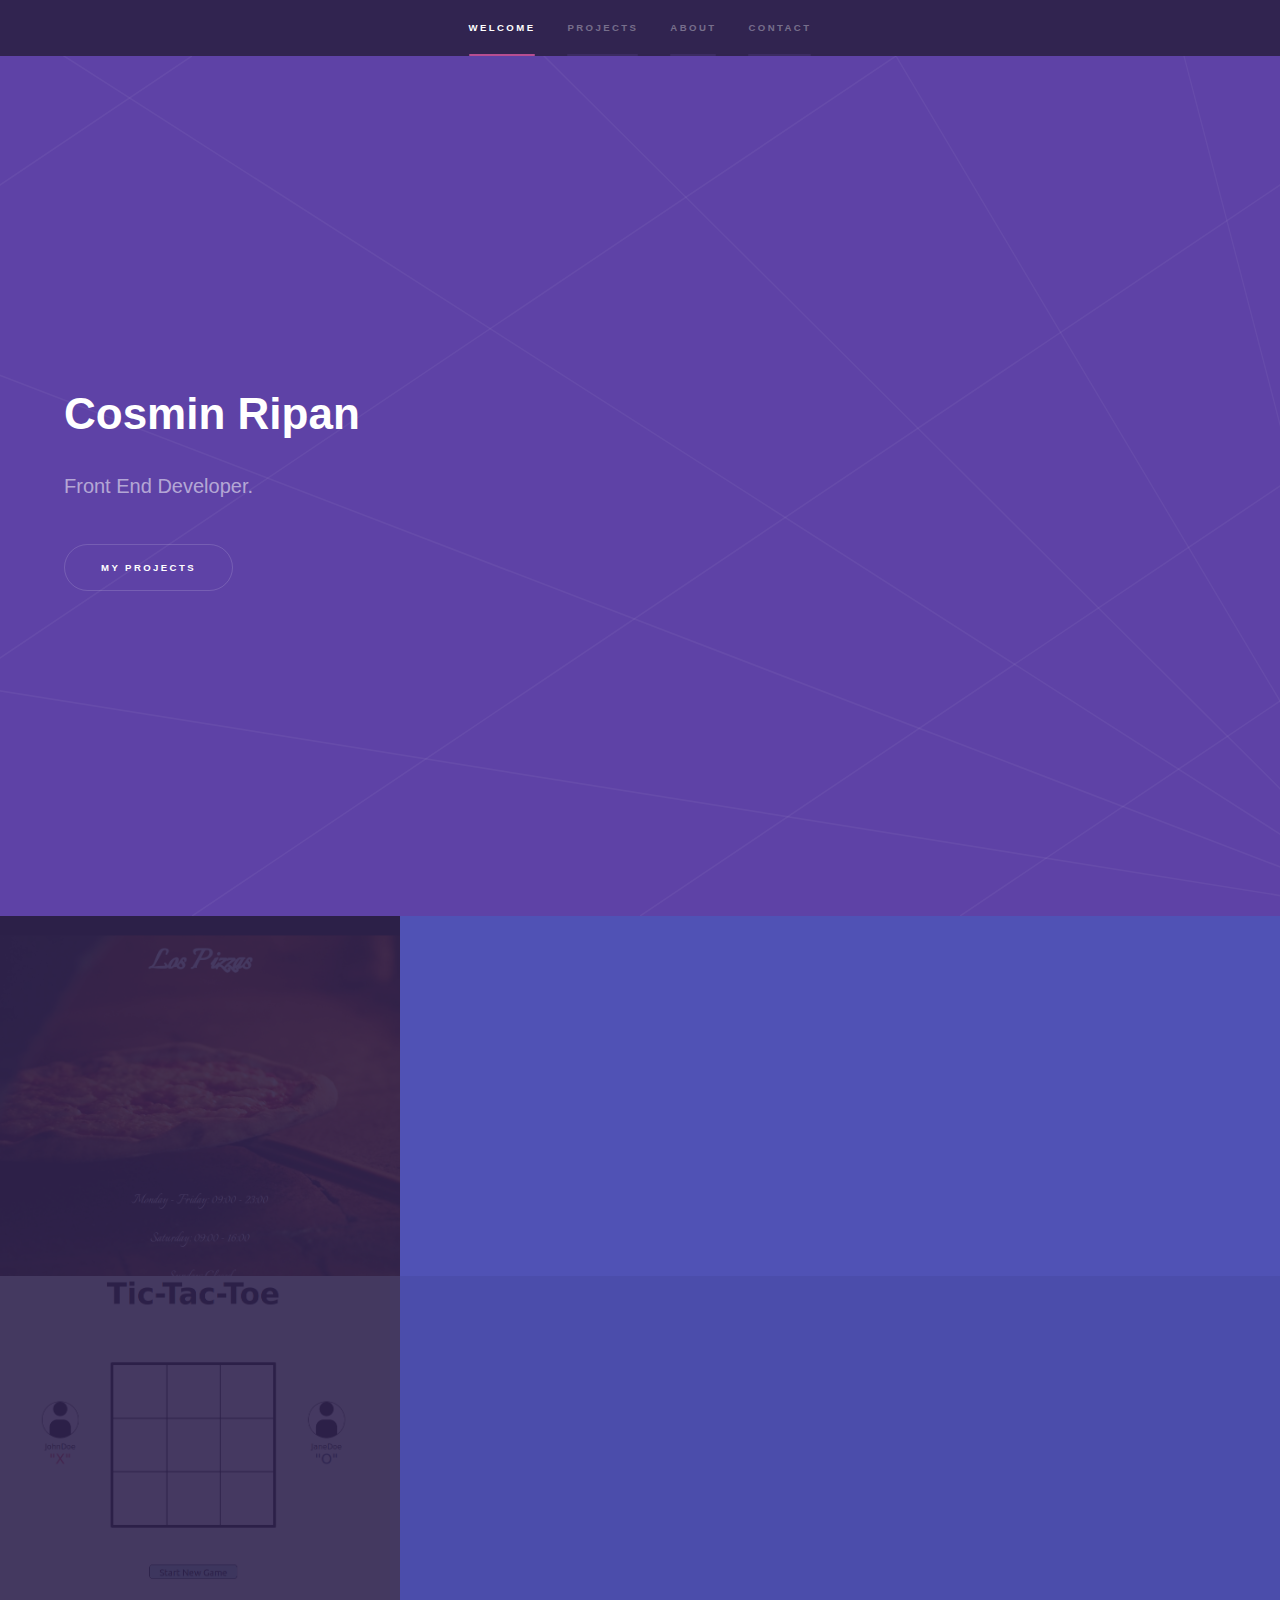
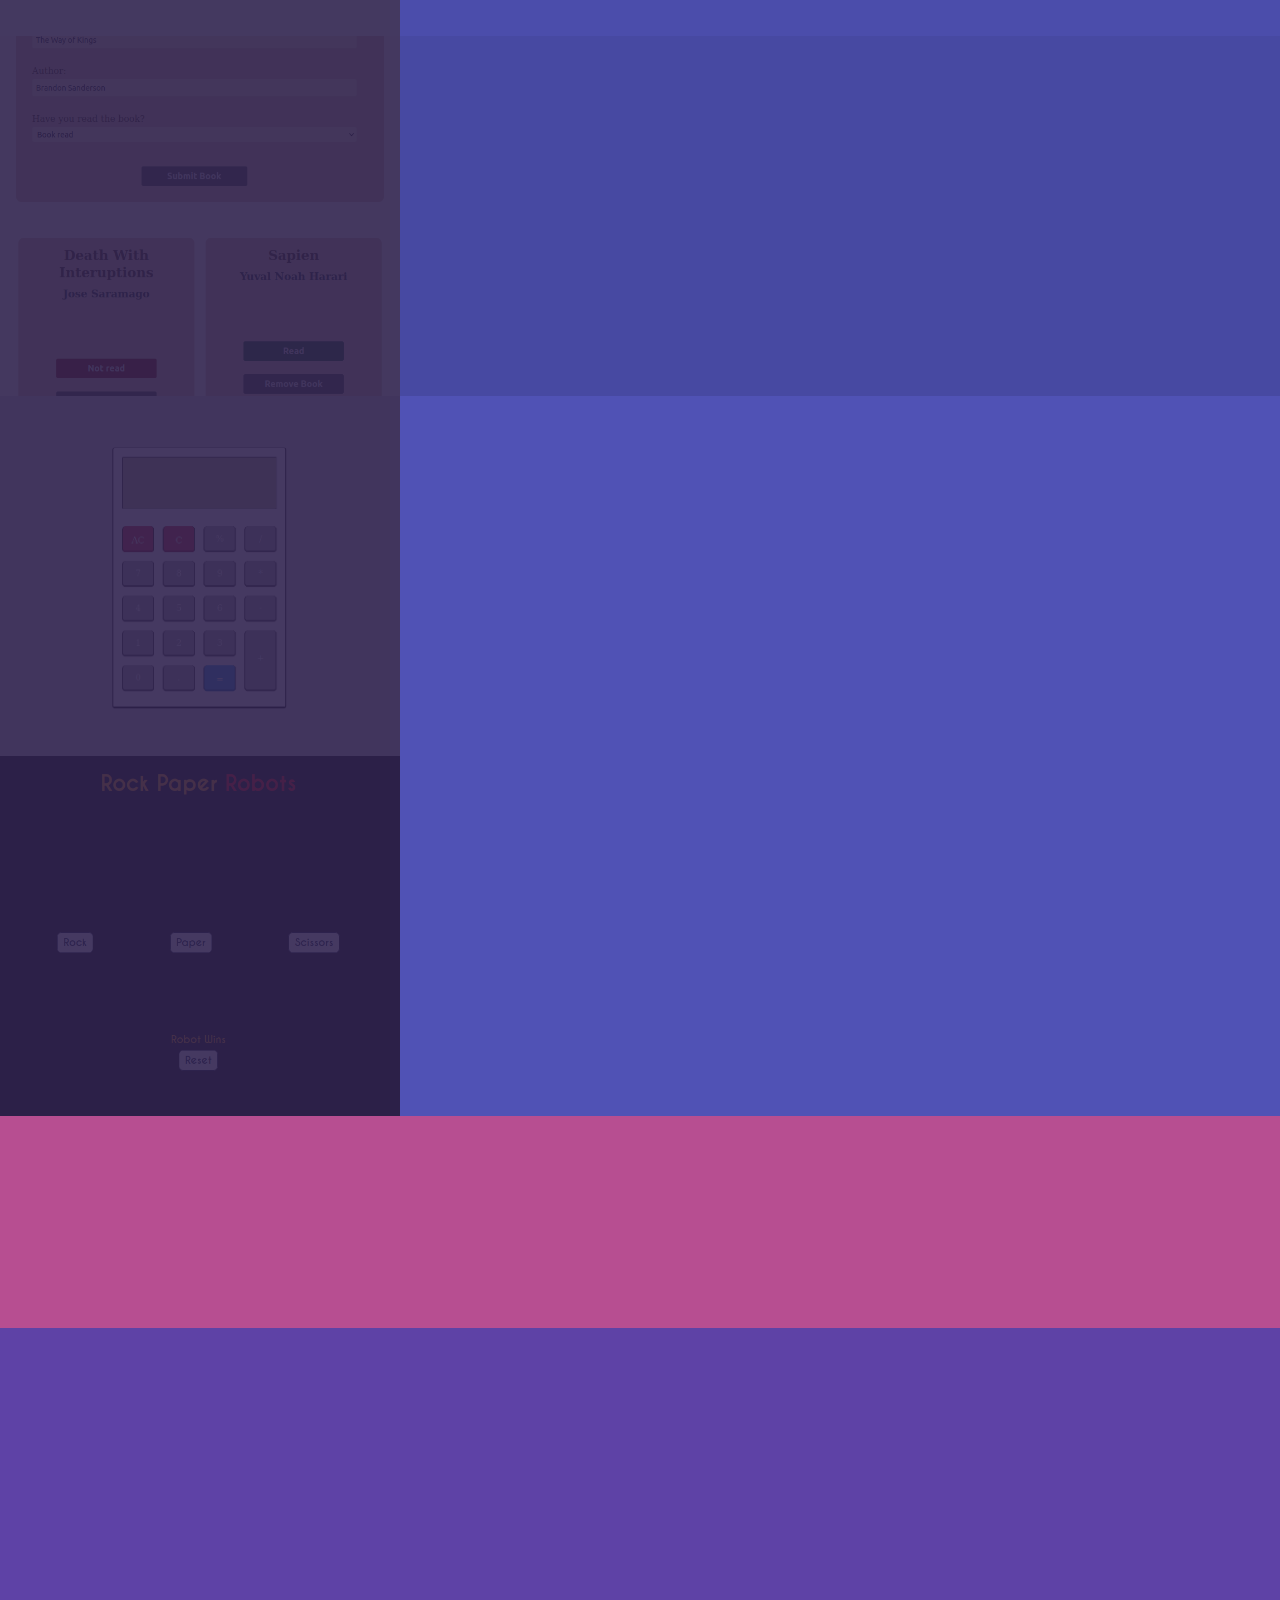
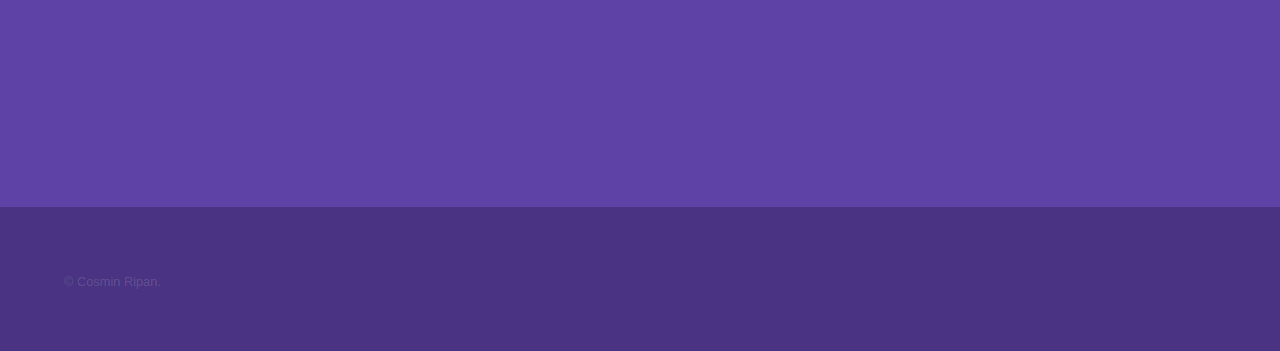
<file: index.html>
<!DOCTYPE HTML>
<!--
	Hyperspace by HTML5 UP
	html5up.net | @ajlkn
	Free for personal and commercial use under the CCA 3.0 license (html5up.net/license)
-->
<html>

<head>
	<title>CosminRipan</title>
	<meta charset="utf-8" />
	<meta name="viewport" content="width=device-width, initial-scale=1, user-scalable=no" />
	<link rel="stylesheet" href="assets/css/main.css" />
	<noscript>
		<link rel="stylesheet" href="assets/css/noscript.css" /></noscript>
</head>

<body class="is-preload">

	<!-- Sidebar -->
	<section id="sidebar">
		<div class="inner">
			<nav>
				<ul>
					<li><a href="#intro">Welcome</a></li>
					<li><a href="#one">Projects</a></li>
					<li><a href="#two">About</a></li>
					<li><a href="#three">Contact</a></li>
				</ul>
			</nav>
		</div>
	</section>

	<!-- Wrapper -->
	<div id="wrapper">

		<!-- Intro -->
		<section id="intro" class="wrapper style1 fullscreen fade-up">
			<div class="inner">
				<h1>Cosmin Ripan</h1>
				<p>Front End Developer.</p>
				<ul class="actions">
					<li><a href="#one" class="button scrolly">My Projects</a></li>
				</ul>
			</div>
		</section>

		<!-- One -->
		<section id="one" class="wrapper style2 spotlights">
			<section>
				<a href="https://csmnrpn.github.io/restaurant-page/" class="image"><img src="images/restaurant-page.png"
						alt="screenshot of restaurant-page project" data-position="center center" /></a>
				<div class="content">
					<div class="inner">
						<h2>Restaurant Menu</h2>
						<p>A single-page application. All assets managed with webpack.</p>
						<ul class="actions">
							<li><a href="https://github.com/Csmnrpn/restaurant-page" class="button"><i
										class="icon brands fa-github fa-2x"></i></a></li>
						</ul>
					</div>
				</div>
			</section>
			<section>
				<a href="https://csmnrpn.github.io/TicTacToe/" class="image"><img src="images/tictac.png"
						alt="screenshot of TicTacToe project" data-position="center center" /></a>
				<div class="content">
					<div class="inner">
						<h2>Tic-Tac-Toe</h2>
						<p>Just a normal Tic Tac Toe game</p>
						<ul class="actions">
							<li><a href="https://github.com/Csmnrpn/TicTacToe" class="button"><i
										class="icon brands fa-github fa-2x"></i></a></li>
						</ul>
					</div>
				</div>
			</section>
			<section>
				<a href="https://csmnrpn.github.io/library/" class="image"><img src="images/library.png"
						alt="screenshot of library project" data-position="center center" /></a>
				<div class="content">
					<div class="inner">
						<h2>Library</h2>
						<p>An online library that uses local storage for persistent data</p>
						<ul class="actions">
							<li><a href="https://github.com/Csmnrpn/library" class="button"><i
										class="icon brands fa-github fa-2x"></i></a></li>
						</ul>
					</div>
				</div>
			</section>
			<section>
				<a href="https://csmnrpn.github.io/Calculator/" class="image"><img src="images/calculator.png"
						alt="screenshot of calculator project" data-position="top center" /></a>
				<div class="content">
					<div class="inner">
						<h2>Calculator</h2>
						<p>A calculator with all the basic functions you would expect of one.</p>
						<ul class="actions">
							<li><a href="https://github.com/Csmnrpn/Calculator" class="button"><i
										class="icon brands fa-github fa-2x"></i></a></li>
						</ul>
					</div>
				</div>
			</section>
			<section>
				<a href="https://csmnrpn.github.io/rock-paper/" class="image"><img src="images/rock.png"
						alt="screenshot of rock paper project" data-position="center center" /></a>
				<div class="content">
					<div class="inner">
						<h2>Rock Paper Robots</h2>
						<p>A futuristic Rock Paper Scissors played againts an AI.</p>
						<ul class="actions">
							<li><a href="https://github.com/Csmnrpn/rock-paper" class="button"><i
										class="icon brands fa-github fa-2x"></i></a></li>
						</ul>
					</div>
				</div>
			</section>
		</section>

		<!-- Two -->
		<section id="two" class="wrapper style3 fade-up">
			<div class="inner">
				<h2>About Me</h2>
				<p>I am a front-end developer, currently employed full-time as an assistant manager, and a third year
					student at Babes-Bolyai University in Cluj-Napoca.</p>

			</div>
		</section>

		<!-- Three -->
		<section id="three" class="wrapper style1 fade-up">
			<div class="inner">
				<h2>Get in touch</h2>

				<div class="split style1">
					<section>
						<ul class="contact">
							<li>
								<h3>Address</h3>
								<span>Constantin Brancoveanu, 50<br />
									Cluj-Napoca, Cluj<br />
									Romania</span>
							</li>
							<li>
								<h3>Email</h3>
								<a href="mailto:cosminripan33@gmail.com">cosminripan33@gmail.com</a>
							</li>
							<li>
								<h3>Social</h3>
								<ul class="icons">
									<li><a href="https://www.facebook.com/cosmin.ripan"
											class="icon brands fa-facebook-f"><span class="label">Facebook</span></a>
									</li>
									<li><a href="https://github.com/Csmnrpn" class="icon brands fa-github"><span
												class="label">GitHub</span></a></li>
									<li><a href="https://www.linkedin.com/in/cosmin-ripan-161739221"
											class="icon brands fa-linkedin-in"><span class="label">LinkedIn</span></a>
									</li>
								</ul>
							</li>
						</ul>
					</section>
				</div>
			</div>
		</section>

	</div>

	<!-- Footer -->
	<footer id="footer" class="wrapper style1-alt">
		<div class="inner">
			<ul class="menu">
				<li>&copy; Cosmin Ripan.</li>
			</ul>
		</div>
	</footer>

	<!-- Scripts -->
	<script src="assets/js/jquery.min.js"></script>
	<script src="assets/js/jquery.scrollex.min.js"></script>
	<script src="assets/js/jquery.scrolly.min.js"></script>
	<script src="assets/js/browser.min.js"></script>
	<script src="assets/js/breakpoints.min.js"></script>
	<script src="assets/js/util.js"></script>
	<script src="assets/js/main.js"></script>

</body>

</html>
</file>
<file: assets/css/noscript.css>
/*
	Hyperspace by HTML5 UP
	html5up.net | @ajlkn
	Free for personal and commercial use under the CCA 3.0 license (html5up.net/license)
*/

/* Spotlights */

	.spotlights > section > .image:before {
		opacity: 0 !important;
	}

	.spotlights > section > .content > .inner {
		-moz-transform: none !important;
		-webkit-transform: none !important;
		-ms-transform: none !important;
		transform: none !important;
		opacity: 1 !important;
	}

/* Wrapper */

	.wrapper > .inner {
		opacity: 1 !important;
		-moz-transform: none !important;
		-webkit-transform: none !important;
		-ms-transform: none !important;
		transform: none !important;
	}

/* Sidebar */

	#sidebar > .inner {
		opacity: 1 !important;
	}

	#sidebar nav > ul > li {
		-moz-transform: none !important;
		-webkit-transform: none !important;
		-ms-transform: none !important;
		transform: none !important;
		opacity: 1 !important;
	}
</file>
<file: assets/css/main.css>
@import url(fontawesome-all.min.css);

/*
	Hyperspace by HTML5 UP
	html5up.net | @ajlkn
	Free for personal and commercial use under the CCA 3.0 license (html5up.net/license)
*/

html, body, div, span, applet, object,
iframe, h1, h2, h3, h4, h5, h6, p, blockquote,
pre, a, abbr, acronym, address, big, cite,
code, del, dfn, em, img, ins, kbd, q, s, samp,
small, strike, strong, sub, sup, tt, var, b,
u, i, center, dl, dt, dd, ol, ul, li, fieldset,
form, label, legend, table, caption, tbody,
tfoot, thead, tr, th, td, article, aside,
canvas, details, embed, figure, figcaption,
footer, header, hgroup, menu, nav, output, ruby,
section, summary, time, mark, audio, video {
	margin: 0;
	padding: 0;
	border: 0;
	font-size: 100%;
	font: inherit;
	vertical-align: baseline;}

article, aside, details, figcaption, figure,
footer, header, hgroup, menu, nav, section {
	display: block;}

body {
	line-height: 1;
}

ol, ul {
	list-style: none;
}

blockquote, q {
	quotes: none;
}

	blockquote:before, blockquote:after, q:before, q:after {
		content: '';
		content: none;
	}

table {
	border-collapse: collapse;
	border-spacing: 0;
}

body {
	-webkit-text-size-adjust: none;
}

mark {
	background-color: transparent;
	color: inherit;
}

input::-moz-focus-inner {
	border: 0;
	padding: 0;
}

input, select, textarea {
	-moz-appearance: none;
	-webkit-appearance: none;
	-ms-appearance: none;
	appearance: none;
}

/* Basic */

	@-ms-viewport {
		width: device-width;
	}

	body {
		-ms-overflow-style: scrollbar;
	}

	@media screen and (max-width: 480px) {

		html, body {
			min-width: 320px;
		}

	}

	html {
		box-sizing: border-box;
	}

	*, *:before, *:after {
		box-sizing: inherit;
	}

	body {
		background: #312450;
	}

		body.is-preload *, body.is-preload *:before, body.is-preload *:after {
			-moz-animation: none !important;
			-webkit-animation: none !important;
			-ms-animation: none !important;
			animation: none !important;
			-moz-transition: none !important;
			-webkit-transition: none !important;
			-ms-transition: none !important;
			transition: none !important;
		}

/* Type */

	body, input, select, textarea {
		color: rgba(255, 255, 255, 0.55);
		font-family: Arial, Helvetica, sans-serif;
		font-size: 16.5pt;
		font-weight: normal;
		line-height: 1.75;
	}

		@media screen and (max-width: 1680px) {

			body, input, select, textarea {
				font-size: 13pt;
			}

		}

		@media screen and (max-width: 1280px) {

			body, input, select, textarea {
				font-size: 12pt;
			}

		}

		@media screen and (max-width: 360px) {

			body, input, select, textarea {
				font-size: 11pt;
			}

		}

	a {
		-moz-transition: color 0.2s ease, border-bottom-color 0.2s ease;
		-webkit-transition: color 0.2s ease, border-bottom-color 0.2s ease;
		-ms-transition: color 0.2s ease, border-bottom-color 0.2s ease;
		transition: color 0.2s ease, border-bottom-color 0.2s ease;
		border-bottom: dotted 1px rgba(255, 255, 255, 0.35);
		color: inherit;
		text-decoration: none;
	}

		a:hover {
			border-bottom-color: transparent;
			color: #ffffff;
		}

	strong, b {
		color: #ffffff;
		font-weight: bold;
	}

	em, i {
		font-style: italic;
	}

	p {
		margin: 0 0 2em 0;
	}

	h1, h2, h3, h4, h5, h6 {
		color: #ffffff;
		font-weight: bold;
		line-height: 1.5;
		margin: 0 0 0.5em 0;
	}

		h1 a, h2 a, h3 a, h4 a, h5 a, h6 a {
			color: inherit;
			text-decoration: none;
		}

	h1 {
		font-size: 2.75em;
	}

		h1.major {
			margin: 0 0 1.3em 0;
			position: relative;
			padding-bottom: 0.35em;
		}

			h1.major:after {
				background-image: -moz-linear-gradient(to right, #5e42a6, #b74e91);
				background-image: -webkit-linear-gradient(to right, #5e42a6, #b74e91);
				background-image: -ms-linear-gradient(to right, #5e42a6, #b74e91);
				background-image: linear-gradient(to right, #5e42a6, #b74e91);
				-moz-transition: max-width 0.2s ease;
				-webkit-transition: max-width 0.2s ease;
				-ms-transition: max-width 0.2s ease;
				transition: max-width 0.2s ease;
				border-radius: 0.2em;
				bottom: 0;
				content: '';
				height: 0.05em;
				position: absolute;
				right: 0;
				width: 100%;
			}

	h2 {
		font-size: 1.75em;
	}

	h3 {
		font-size: 1.1em;
	}

	h4 {
		font-size: 1em;
	}

	h5 {
		font-size: 0.8em;
	}

	h6 {
		font-size: 0.6em;
	}

	@media screen and (max-width: 736px) {

		h1 {
			font-size: 2em;
		}

		h2 {
			font-size: 1.25em;
		}

		h3 {
			font-size: 1em;
		}

		h4 {
			font-size: 0.8em;
		}

		h5 {
			font-size: 0.6em;
		}

		h6 {
			font-size: 0.6em;
		}

	}

	sub {
		font-size: 0.8em;
		position: relative;
		top: 0.5em;
	}

	sup {
		font-size: 0.8em;
		position: relative;
		top: -0.5em;
	}

	blockquote {
		border-left: solid 4px rgba(255, 255, 255, 0.15);
		font-style: italic;
		margin: 0 0 2em 0;
		padding: 0.5em 0 0.5em 2em;
	}

	code {
		background: rgba(255, 255, 255, 0.05);
		border-radius: 0.25em;
		border: solid 1px rgba(255, 255, 255, 0.15);
		font-family: "Courier New", monospace;
		font-size: 0.9em;
		margin: 0 0.25em;
		padding: 0.25em 0.65em;
	}

	pre {
		-webkit-overflow-scrolling: touch;
		font-family: "Courier New", monospace;
		font-size: 0.9em;
		margin: 0 0 2em 0;
	}

		pre code {
			display: block;
			line-height: 1.75em;
			padding: 1em 1.5em;
			overflow-x: auto;
		}

	hr {
		border: 0;
		border-bottom: solid 1px rgba(255, 255, 255, 0.15);
		margin: 2em 0;
	}

		hr.major {
			margin: 3em 0;
		}

	.align-left {
		text-align: left;
	}

	.align-center {
		text-align: center;
	}

	.align-right {
		text-align: right;
	}

/* Row */

	.row {
		display: flex;
		flex-wrap: wrap;
		box-sizing: border-box;
		align-items: stretch;
	}

		.row > * {
			box-sizing: border-box;
		}

		.row.gtr-uniform > * > :last-child {
			margin-bottom: 0;
		}

		.row.aln-left {
			justify-content: flex-start;
		}

		.row.aln-center {
			justify-content: center;
		}

		.row.aln-right {
			justify-content: flex-end;
		}

		.row.aln-top {
			align-items: flex-start;
		}

		.row.aln-middle {
			align-items: center;
		}

		.row.aln-bottom {
			align-items: flex-end;
		}

		.row > .imp {
			order: -1;
		}

		.row > .col-1 {
			width: 8.33333%;
		}

		.row > .off-1 {
			margin-left: 8.33333%;
		}

		.row > .col-2 {
			width: 16.66667%;
		}

		.row > .off-2 {
			margin-left: 16.66667%;
		}

		.row > .col-3 {
			width: 25%;
		}

		.row > .off-3 {
			margin-left: 25%;
		}

		.row > .col-4 {
			width: 33.33333%;
		}

		.row > .off-4 {
			margin-left: 33.33333%;
		}

		.row > .col-5 {
			width: 41.66667%;
		}

		.row > .off-5 {
			margin-left: 41.66667%;
		}

		.row > .col-6 {
			width: 50%;
		}

		.row > .off-6 {
			margin-left: 50%;
		}

		.row > .col-7 {
			width: 58.33333%;
		}

		.row > .off-7 {
			margin-left: 58.33333%;
		}

		.row > .col-8 {
			width: 66.66667%;
		}

		.row > .off-8 {
			margin-left: 66.66667%;
		}

		.row > .col-9 {
			width: 75%;
		}

		.row > .off-9 {
			margin-left: 75%;
		}

		.row > .col-10 {
			width: 83.33333%;
		}

		.row > .off-10 {
			margin-left: 83.33333%;
		}

		.row > .col-11 {
			width: 91.66667%;
		}

		.row > .off-11 {
			margin-left: 91.66667%;
		}

		.row > .col-12 {
			width: 100%;
		}

		.row > .off-12 {
			margin-left: 100%;
		}

		.row.gtr-0 {
			margin-top: 0;
			margin-left: 0em;
		}

			.row.gtr-0 > * {
				padding: 0 0 0 0em;
			}

			.row.gtr-0.gtr-uniform {
				margin-top: 0em;
			}

				.row.gtr-0.gtr-uniform > * {
					padding-top: 0em;
				}

		.row.gtr-25 {
			margin-top: 0;
			margin-left: -0.375em;
		}

			.row.gtr-25 > * {
				padding: 0 0 0 0.375em;
			}

			.row.gtr-25.gtr-uniform {
				margin-top: -0.375em;
			}

				.row.gtr-25.gtr-uniform > * {
					padding-top: 0.375em;
				}

		.row.gtr-50 {
			margin-top: 0;
			margin-left: -0.75em;
		}

			.row.gtr-50 > * {
				padding: 0 0 0 0.75em;
			}

			.row.gtr-50.gtr-uniform {
				margin-top: -0.75em;
			}

				.row.gtr-50.gtr-uniform > * {
					padding-top: 0.75em;
				}

		.row {
			margin-top: 0;
			margin-left: -1.5em;
		}

			.row > * {
				padding: 0 0 0 1.5em;
			}

			.row.gtr-uniform {
				margin-top: -1.5em;
			}

				.row.gtr-uniform > * {
					padding-top: 1.5em;
				}

		.row.gtr-150 {
			margin-top: 0;
			margin-left: -2.25em;
		}

			.row.gtr-150 > * {
				padding: 0 0 0 2.25em;
			}

			.row.gtr-150.gtr-uniform {
				margin-top: -2.25em;
			}

				.row.gtr-150.gtr-uniform > * {
					padding-top: 2.25em;
				}

		.row.gtr-200 {
			margin-top: 0;
			margin-left: -3em;
		}

			.row.gtr-200 > * {
				padding: 0 0 0 3em;
			}

			.row.gtr-200.gtr-uniform {
				margin-top: -3em;
			}

				.row.gtr-200.gtr-uniform > * {
					padding-top: 3em;
				}

		@media screen and (max-width: 1680px) {

			.row {
				display: flex;
				flex-wrap: wrap;
				box-sizing: border-box;
				align-items: stretch;
			}

				.row > * {
					box-sizing: border-box;
				}

				.row.gtr-uniform > * > :last-child {
					margin-bottom: 0;
				}

				.row.aln-left {
					justify-content: flex-start;
				}

				.row.aln-center {
					justify-content: center;
				}

				.row.aln-right {
					justify-content: flex-end;
				}

				.row.aln-top {
					align-items: flex-start;
				}

				.row.aln-middle {
					align-items: center;
				}

				.row.aln-bottom {
					align-items: flex-end;
				}

				.row > .imp-xlarge {
					order: -1;
				}

				.row > .col-1-xlarge {
					width: 8.33333%;
				}

				.row > .off-1-xlarge {
					margin-left: 8.33333%;
				}

				.row > .col-2-xlarge {
					width: 16.66667%;
				}

				.row > .off-2-xlarge {
					margin-left: 16.66667%;
				}

				.row > .col-3-xlarge {
					width: 25%;
				}

				.row > .off-3-xlarge {
					margin-left: 25%;
				}

				.row > .col-4-xlarge {
					width: 33.33333%;
				}

				.row > .off-4-xlarge {
					margin-left: 33.33333%;
				}

				.row > .col-5-xlarge {
					width: 41.66667%;
				}

				.row > .off-5-xlarge {
					margin-left: 41.66667%;
				}

				.row > .col-6-xlarge {
					width: 50%;
				}

				.row > .off-6-xlarge {
					margin-left: 50%;
				}

				.row > .col-7-xlarge {
					width: 58.33333%;
				}

				.row > .off-7-xlarge {
					margin-left: 58.33333%;
				}

				.row > .col-8-xlarge {
					width: 66.66667%;
				}

				.row > .off-8-xlarge {
					margin-left: 66.66667%;
				}

				.row > .col-9-xlarge {
					width: 75%;
				}

				.row > .off-9-xlarge {
					margin-left: 75%;
				}

				.row > .col-10-xlarge {
					width: 83.33333%;
				}

				.row > .off-10-xlarge {
					margin-left: 83.33333%;
				}

				.row > .col-11-xlarge {
					width: 91.66667%;
				}

				.row > .off-11-xlarge {
					margin-left: 91.66667%;
				}

				.row > .col-12-xlarge {
					width: 100%;
				}

				.row > .off-12-xlarge {
					margin-left: 100%;
				}

				.row.gtr-0 {
					margin-top: 0;
					margin-left: 0em;
				}

					.row.gtr-0 > * {
						padding: 0 0 0 0em;
					}

					.row.gtr-0.gtr-uniform {
						margin-top: 0em;
					}

						.row.gtr-0.gtr-uniform > * {
							padding-top: 0em;
						}

				.row.gtr-25 {
					margin-top: 0;
					margin-left: -0.375em;
				}

					.row.gtr-25 > * {
						padding: 0 0 0 0.375em;
					}

					.row.gtr-25.gtr-uniform {
						margin-top: -0.375em;
					}

						.row.gtr-25.gtr-uniform > * {
							padding-top: 0.375em;
						}

				.row.gtr-50 {
					margin-top: 0;
					margin-left: -0.75em;
				}

					.row.gtr-50 > * {
						padding: 0 0 0 0.75em;
					}

					.row.gtr-50.gtr-uniform {
						margin-top: -0.75em;
					}

						.row.gtr-50.gtr-uniform > * {
							padding-top: 0.75em;
						}

				.row {
					margin-top: 0;
					margin-left: -1.5em;
				}

					.row > * {
						padding: 0 0 0 1.5em;
					}

					.row.gtr-uniform {
						margin-top: -1.5em;
					}

						.row.gtr-uniform > * {
							padding-top: 1.5em;
						}

				.row.gtr-150 {
					margin-top: 0;
					margin-left: -2.25em;
				}

					.row.gtr-150 > * {
						padding: 0 0 0 2.25em;
					}

					.row.gtr-150.gtr-uniform {
						margin-top: -2.25em;
					}

						.row.gtr-150.gtr-uniform > * {
							padding-top: 2.25em;
						}

				.row.gtr-200 {
					margin-top: 0;
					margin-left: -3em;
				}

					.row.gtr-200 > * {
						padding: 0 0 0 3em;
					}

					.row.gtr-200.gtr-uniform {
						margin-top: -3em;
					}

						.row.gtr-200.gtr-uniform > * {
							padding-top: 3em;
						}

		}

		@media screen and (max-width: 1280px) {

			.row {
				display: flex;
				flex-wrap: wrap;
				box-sizing: border-box;
				align-items: stretch;
			}

				.row > * {
					box-sizing: border-box;
				}

				.row.gtr-uniform > * > :last-child {
					margin-bottom: 0;
				}

				.row.aln-left {
					justify-content: flex-start;
				}

				.row.aln-center {
					justify-content: center;
				}

				.row.aln-right {
					justify-content: flex-end;
				}

				.row.aln-top {
					align-items: flex-start;
				}

				.row.aln-middle {
					align-items: center;
				}

				.row.aln-bottom {
					align-items: flex-end;
				}

				.row > .imp-large {
					order: -1;
				}

				.row > .col-1-large {
					width: 8.33333%;
				}

				.row > .off-1-large {
					margin-left: 8.33333%;
				}

				.row > .col-2-large {
					width: 16.66667%;
				}

				.row > .off-2-large {
					margin-left: 16.66667%;
				}

				.row > .col-3-large {
					width: 25%;
				}

				.row > .off-3-large {
					margin-left: 25%;
				}

				.row > .col-4-large {
					width: 33.33333%;
				}

				.row > .off-4-large {
					margin-left: 33.33333%;
				}

				.row > .col-5-large {
					width: 41.66667%;
				}

				.row > .off-5-large {
					margin-left: 41.66667%;
				}

				.row > .col-6-large {
					width: 50%;
				}

				.row > .off-6-large {
					margin-left: 50%;
				}

				.row > .col-7-large {
					width: 58.33333%;
				}

				.row > .off-7-large {
					margin-left: 58.33333%;
				}

				.row > .col-8-large {
					width: 66.66667%;
				}

				.row > .off-8-large {
					margin-left: 66.66667%;
				}

				.row > .col-9-large {
					width: 75%;
				}

				.row > .off-9-large {
					margin-left: 75%;
				}

				.row > .col-10-large {
					width: 83.33333%;
				}

				.row > .off-10-large {
					margin-left: 83.33333%;
				}

				.row > .col-11-large {
					width: 91.66667%;
				}

				.row > .off-11-large {
					margin-left: 91.66667%;
				}

				.row > .col-12-large {
					width: 100%;
				}

				.row > .off-12-large {
					margin-left: 100%;
				}

				.row.gtr-0 {
					margin-top: 0;
					margin-left: 0em;
				}

					.row.gtr-0 > * {
						padding: 0 0 0 0em;
					}

					.row.gtr-0.gtr-uniform {
						margin-top: 0em;
					}

						.row.gtr-0.gtr-uniform > * {
							padding-top: 0em;
						}

				.row.gtr-25 {
					margin-top: 0;
					margin-left: -0.375em;
				}

					.row.gtr-25 > * {
						padding: 0 0 0 0.375em;
					}

					.row.gtr-25.gtr-uniform {
						margin-top: -0.375em;
					}

						.row.gtr-25.gtr-uniform > * {
							padding-top: 0.375em;
						}

				.row.gtr-50 {
					margin-top: 0;
					margin-left: -0.75em;
				}

					.row.gtr-50 > * {
						padding: 0 0 0 0.75em;
					}

					.row.gtr-50.gtr-uniform {
						margin-top: -0.75em;
					}

						.row.gtr-50.gtr-uniform > * {
							padding-top: 0.75em;
						}

				.row {
					margin-top: 0;
					margin-left: -1.5em;
				}

					.row > * {
						padding: 0 0 0 1.5em;
					}

					.row.gtr-uniform {
						margin-top: -1.5em;
					}

						.row.gtr-uniform > * {
							padding-top: 1.5em;
						}

				.row.gtr-150 {
					margin-top: 0;
					margin-left: -2.25em;
				}

					.row.gtr-150 > * {
						padding: 0 0 0 2.25em;
					}

					.row.gtr-150.gtr-uniform {
						margin-top: -2.25em;
					}

						.row.gtr-150.gtr-uniform > * {
							padding-top: 2.25em;
						}

				.row.gtr-200 {
					margin-top: 0;
					margin-left: -3em;
				}

					.row.gtr-200 > * {
						padding: 0 0 0 3em;
					}

					.row.gtr-200.gtr-uniform {
						margin-top: -3em;
					}

						.row.gtr-200.gtr-uniform > * {
							padding-top: 3em;
						}

		}

		@media screen and (max-width: 980px) {

			.row {
				display: flex;
				flex-wrap: wrap;
				box-sizing: border-box;
				align-items: stretch;
			}

				.row > * {
					box-sizing: border-box;
				}

				.row.gtr-uniform > * > :last-child {
					margin-bottom: 0;
				}

				.row.aln-left {
					justify-content: flex-start;
				}

				.row.aln-center {
					justify-content: center;
				}

				.row.aln-right {
					justify-content: flex-end;
				}

				.row.aln-top {
					align-items: flex-start;
				}

				.row.aln-middle {
					align-items: center;
				}

				.row.aln-bottom {
					align-items: flex-end;
				}

				.row > .imp-medium {
					order: -1;
				}

				.row > .col-1-medium {
					width: 8.33333%;
				}

				.row > .off-1-medium {
					margin-left: 8.33333%;
				}

				.row > .col-2-medium {
					width: 16.66667%;
				}

				.row > .off-2-medium {
					margin-left: 16.66667%;
				}

				.row > .col-3-medium {
					width: 25%;
				}

				.row > .off-3-medium {
					margin-left: 25%;
				}

				.row > .col-4-medium {
					width: 33.33333%;
				}

				.row > .off-4-medium {
					margin-left: 33.33333%;
				}

				.row > .col-5-medium {
					width: 41.66667%;
				}

				.row > .off-5-medium {
					margin-left: 41.66667%;
				}

				.row > .col-6-medium {
					width: 50%;
				}

				.row > .off-6-medium {
					margin-left: 50%;
				}

				.row > .col-7-medium {
					width: 58.33333%;
				}

				.row > .off-7-medium {
					margin-left: 58.33333%;
				}

				.row > .col-8-medium {
					width: 66.66667%;
				}

				.row > .off-8-medium {
					margin-left: 66.66667%;
				}

				.row > .col-9-medium {
					width: 75%;
				}

				.row > .off-9-medium {
					margin-left: 75%;
				}

				.row > .col-10-medium {
					width: 83.33333%;
				}

				.row > .off-10-medium {
					margin-left: 83.33333%;
				}

				.row > .col-11-medium {
					width: 91.66667%;
				}

				.row > .off-11-medium {
					margin-left: 91.66667%;
				}

				.row > .col-12-medium {
					width: 100%;
				}

				.row > .off-12-medium {
					margin-left: 100%;
				}

				.row.gtr-0 {
					margin-top: 0;
					margin-left: 0em;
				}

					.row.gtr-0 > * {
						padding: 0 0 0 0em;
					}

					.row.gtr-0.gtr-uniform {
						margin-top: 0em;
					}

						.row.gtr-0.gtr-uniform > * {
							padding-top: 0em;
						}

				.row.gtr-25 {
					margin-top: 0;
					margin-left: -0.375em;
				}

					.row.gtr-25 > * {
						padding: 0 0 0 0.375em;
					}

					.row.gtr-25.gtr-uniform {
						margin-top: -0.375em;
					}

						.row.gtr-25.gtr-uniform > * {
							padding-top: 0.375em;
						}

				.row.gtr-50 {
					margin-top: 0;
					margin-left: -0.75em;
				}

					.row.gtr-50 > * {
						padding: 0 0 0 0.75em;
					}

					.row.gtr-50.gtr-uniform {
						margin-top: -0.75em;
					}

						.row.gtr-50.gtr-uniform > * {
							padding-top: 0.75em;
						}

				.row {
					margin-top: 0;
					margin-left: -1.5em;
				}

					.row > * {
						padding: 0 0 0 1.5em;
					}

					.row.gtr-uniform {
						margin-top: -1.5em;
					}

						.row.gtr-uniform > * {
							padding-top: 1.5em;
						}

				.row.gtr-150 {
					margin-top: 0;
					margin-left: -2.25em;
				}

					.row.gtr-150 > * {
						padding: 0 0 0 2.25em;
					}

					.row.gtr-150.gtr-uniform {
						margin-top: -2.25em;
					}

						.row.gtr-150.gtr-uniform > * {
							padding-top: 2.25em;
						}

				.row.gtr-200 {
					margin-top: 0;
					margin-left: -3em;
				}

					.row.gtr-200 > * {
						padding: 0 0 0 3em;
					}

					.row.gtr-200.gtr-uniform {
						margin-top: -3em;
					}

						.row.gtr-200.gtr-uniform > * {
							padding-top: 3em;
						}

		}

		@media screen and (max-width: 736px) {

			.row {
				display: flex;
				flex-wrap: wrap;
				box-sizing: border-box;
				align-items: stretch;
			}

				.row > * {
					box-sizing: border-box;
				}

				.row.gtr-uniform > * > :last-child {
					margin-bottom: 0;
				}

				.row.aln-left {
					justify-content: flex-start;
				}

				.row.aln-center {
					justify-content: center;
				}

				.row.aln-right {
					justify-content: flex-end;
				}

				.row.aln-top {
					align-items: flex-start;
				}

				.row.aln-middle {
					align-items: center;
				}

				.row.aln-bottom {
					align-items: flex-end;
				}

				.row > .imp-small {
					order: -1;
				}

				.row > .col-1-small {
					width: 8.33333%;
				}

				.row > .off-1-small {
					margin-left: 8.33333%;
				}

				.row > .col-2-small {
					width: 16.66667%;
				}

				.row > .off-2-small {
					margin-left: 16.66667%;
				}

				.row > .col-3-small {
					width: 25%;
				}

				.row > .off-3-small {
					margin-left: 25%;
				}

				.row > .col-4-small {
					width: 33.33333%;
				}

				.row > .off-4-small {
					margin-left: 33.33333%;
				}

				.row > .col-5-small {
					width: 41.66667%;
				}

				.row > .off-5-small {
					margin-left: 41.66667%;
				}

				.row > .col-6-small {
					width: 50%;
				}

				.row > .off-6-small {
					margin-left: 50%;
				}

				.row > .col-7-small {
					width: 58.33333%;
				}

				.row > .off-7-small {
					margin-left: 58.33333%;
				}

				.row > .col-8-small {
					width: 66.66667%;
				}

				.row > .off-8-small {
					margin-left: 66.66667%;
				}

				.row > .col-9-small {
					width: 75%;
				}

				.row > .off-9-small {
					margin-left: 75%;
				}

				.row > .col-10-small {
					width: 83.33333%;
				}

				.row > .off-10-small {
					margin-left: 83.33333%;
				}

				.row > .col-11-small {
					width: 91.66667%;
				}

				.row > .off-11-small {
					margin-left: 91.66667%;
				}

				.row > .col-12-small {
					width: 100%;
				}

				.row > .off-12-small {
					margin-left: 100%;
				}

				.row.gtr-0 {
					margin-top: 0;
					margin-left: 0em;
				}

					.row.gtr-0 > * {
						padding: 0 0 0 0em;
					}

					.row.gtr-0.gtr-uniform {
						margin-top: 0em;
					}

						.row.gtr-0.gtr-uniform > * {
							padding-top: 0em;
						}

				.row.gtr-25 {
					margin-top: 0;
					margin-left: -0.375em;
				}

					.row.gtr-25 > * {
						padding: 0 0 0 0.375em;
					}

					.row.gtr-25.gtr-uniform {
						margin-top: -0.375em;
					}

						.row.gtr-25.gtr-uniform > * {
							padding-top: 0.375em;
						}

				.row.gtr-50 {
					margin-top: 0;
					margin-left: -0.75em;
				}

					.row.gtr-50 > * {
						padding: 0 0 0 0.75em;
					}

					.row.gtr-50.gtr-uniform {
						margin-top: -0.75em;
					}

						.row.gtr-50.gtr-uniform > * {
							padding-top: 0.75em;
						}

				.row {
					margin-top: 0;
					margin-left: -1.5em;
				}

					.row > * {
						padding: 0 0 0 1.5em;
					}

					.row.gtr-uniform {
						margin-top: -1.5em;
					}

						.row.gtr-uniform > * {
							padding-top: 1.5em;
						}

				.row.gtr-150 {
					margin-top: 0;
					margin-left: -2.25em;
				}

					.row.gtr-150 > * {
						padding: 0 0 0 2.25em;
					}

					.row.gtr-150.gtr-uniform {
						margin-top: -2.25em;
					}

						.row.gtr-150.gtr-uniform > * {
							padding-top: 2.25em;
						}

				.row.gtr-200 {
					margin-top: 0;
					margin-left: -3em;
				}

					.row.gtr-200 > * {
						padding: 0 0 0 3em;
					}

					.row.gtr-200.gtr-uniform {
						margin-top: -3em;
					}

						.row.gtr-200.gtr-uniform > * {
							padding-top: 3em;
						}

		}

		@media screen and (max-width: 480px) {

			.row {
				display: flex;
				flex-wrap: wrap;
				box-sizing: border-box;
				align-items: stretch;
			}

				.row > * {
					box-sizing: border-box;
				}

				.row.gtr-uniform > * > :last-child {
					margin-bottom: 0;
				}

				.row.aln-left {
					justify-content: flex-start;
				}

				.row.aln-center {
					justify-content: center;
				}

				.row.aln-right {
					justify-content: flex-end;
				}

				.row.aln-top {
					align-items: flex-start;
				}

				.row.aln-middle {
					align-items: center;
				}

				.row.aln-bottom {
					align-items: flex-end;
				}

				.row > .imp-xsmall {
					order: -1;
				}

				.row > .col-1-xsmall {
					width: 8.33333%;
				}

				.row > .off-1-xsmall {
					margin-left: 8.33333%;
				}

				.row > .col-2-xsmall {
					width: 16.66667%;
				}

				.row > .off-2-xsmall {
					margin-left: 16.66667%;
				}

				.row > .col-3-xsmall {
					width: 25%;
				}

				.row > .off-3-xsmall {
					margin-left: 25%;
				}

				.row > .col-4-xsmall {
					width: 33.33333%;
				}

				.row > .off-4-xsmall {
					margin-left: 33.33333%;
				}

				.row > .col-5-xsmall {
					width: 41.66667%;
				}

				.row > .off-5-xsmall {
					margin-left: 41.66667%;
				}

				.row > .col-6-xsmall {
					width: 50%;
				}

				.row > .off-6-xsmall {
					margin-left: 50%;
				}

				.row > .col-7-xsmall {
					width: 58.33333%;
				}

				.row > .off-7-xsmall {
					margin-left: 58.33333%;
				}

				.row > .col-8-xsmall {
					width: 66.66667%;
				}

				.row > .off-8-xsmall {
					margin-left: 66.66667%;
				}

				.row > .col-9-xsmall {
					width: 75%;
				}

				.row > .off-9-xsmall {
					margin-left: 75%;
				}

				.row > .col-10-xsmall {
					width: 83.33333%;
				}

				.row > .off-10-xsmall {
					margin-left: 83.33333%;
				}

				.row > .col-11-xsmall {
					width: 91.66667%;
				}

				.row > .off-11-xsmall {
					margin-left: 91.66667%;
				}

				.row > .col-12-xsmall {
					width: 100%;
				}

				.row > .off-12-xsmall {
					margin-left: 100%;
				}

				.row.gtr-0 {
					margin-top: 0;
					margin-left: 0em;
				}

					.row.gtr-0 > * {
						padding: 0 0 0 0em;
					}

					.row.gtr-0.gtr-uniform {
						margin-top: 0em;
					}

						.row.gtr-0.gtr-uniform > * {
							padding-top: 0em;
						}

				.row.gtr-25 {
					margin-top: 0;
					margin-left: -0.375em;
				}

					.row.gtr-25 > * {
						padding: 0 0 0 0.375em;
					}

					.row.gtr-25.gtr-uniform {
						margin-top: -0.375em;
					}

						.row.gtr-25.gtr-uniform > * {
							padding-top: 0.375em;
						}

				.row.gtr-50 {
					margin-top: 0;
					margin-left: -0.75em;
				}

					.row.gtr-50 > * {
						padding: 0 0 0 0.75em;
					}

					.row.gtr-50.gtr-uniform {
						margin-top: -0.75em;
					}

						.row.gtr-50.gtr-uniform > * {
							padding-top: 0.75em;
						}

				.row {
					margin-top: 0;
					margin-left: -1.5em;
				}

					.row > * {
						padding: 0 0 0 1.5em;
					}

					.row.gtr-uniform {
						margin-top: -1.5em;
					}

						.row.gtr-uniform > * {
							padding-top: 1.5em;
						}

				.row.gtr-150 {
					margin-top: 0;
					margin-left: -2.25em;
				}

					.row.gtr-150 > * {
						padding: 0 0 0 2.25em;
					}

					.row.gtr-150.gtr-uniform {
						margin-top: -2.25em;
					}

						.row.gtr-150.gtr-uniform > * {
							padding-top: 2.25em;
						}

				.row.gtr-200 {
					margin-top: 0;
					margin-left: -3em;
				}

					.row.gtr-200 > * {
						padding: 0 0 0 3em;
					}

					.row.gtr-200.gtr-uniform {
						margin-top: -3em;
					}

						.row.gtr-200.gtr-uniform > * {
							padding-top: 3em;
						}

		}

/* Box */

	.box {
		border-radius: 0.25em;
		border: solid 1px rgba(255, 255, 255, 0.15);
		margin-bottom: 2em;
		padding: 1.5em;
	}

		.box > :last-child,
		.box > :last-child > :last-child,
		.box > :last-child > :last-child > :last-child {
			margin-bottom: 0;
		}

		.box.alt {
			border: 0;
			border-radius: 0;
			padding: 0;
		}

/* Button */

	input[type="submit"],
	input[type="reset"],
	input[type="button"],
	button,
	.button {
		-moz-appearance: none;
		-webkit-appearance: none;
		-ms-appearance: none;
		appearance: none;
		-moz-transition: border-color 0.2s ease;
		-webkit-transition: border-color 0.2s ease;
		-ms-transition: border-color 0.2s ease;
		transition: border-color 0.2s ease;
		background-color: transparent;
		border: solid 1px !important;
		border-color: rgba(255, 255, 255, 0.15) !important;
		border-radius: 3em;
		color: #ffffff !important;
		cursor: pointer;
		display: inline-block;
		font-size: 0.6em;
		font-weight: bold;
		height: calc(4.75em + 2px);
		letter-spacing: 0.25em;
		line-height: 4.75em;
		outline: 0;
		padding: 0 3.75em;
		position: relative;
		text-align: center;
		text-decoration: none;
		text-transform: uppercase;
		white-space: nowrap;
	}

		input[type="submit"]:after,
		input[type="reset"]:after,
		input[type="button"]:after,
		button:after,
		.button:after {
			-moz-transform: scale(0.25);
			-webkit-transform: scale(0.25);
			-ms-transform: scale(0.25);
			transform: scale(0.25);
			pointer-events: none;
			-moz-transition: opacity 0.2s ease, -moz-transform 0.2s ease;
			-webkit-transition: opacity 0.2s ease, -webkit-transform 0.2s ease;
			-ms-transition: opacity 0.2s ease, -ms-transform 0.2s ease;
			transition: opacity 0.2s ease, transform 0.2s ease;
			background: #ffffff;
			border-radius: 3em;
			content: '';
			height: 100%;
			left: 0;
			opacity: 0;
			position: absolute;
			top: 0;
			width: 100%;
		}

		input[type="submit"].icon:before,
		input[type="reset"].icon:before,
		input[type="button"].icon:before,
		button.icon:before,
		.button.icon:before {
			margin-right: 0.75em;
		}

		input[type="submit"].fit,
		input[type="reset"].fit,
		input[type="button"].fit,
		button.fit,
		.button.fit {
			width: 100%;
		}

		input[type="submit"].small,
		input[type="reset"].small,
		input[type="button"].small,
		button.small,
		.button.small {
			font-size: 0.4em;
		}

		input[type="submit"].large,
		input[type="reset"].large,
		input[type="button"].large,
		button.large,
		.button.large {
			font-size: 0.8em;
		}

		input[type="submit"].primary,
		input[type="reset"].primary,
		input[type="button"].primary,
		button.primary,
		.button.primary {
			background-color: #ffffff;
			color: #312450 !important;
		}

			input[type="submit"].primary:after,
			input[type="reset"].primary:after,
			input[type="button"].primary:after,
			button.primary:after,
			.button.primary:after {
				display: none;
			}

		input[type="submit"].disabled, input[type="submit"]:disabled,
		input[type="reset"].disabled,
		input[type="reset"]:disabled,
		input[type="button"].disabled,
		input[type="button"]:disabled,
		button.disabled,
		button:disabled,
		.button.disabled,
		.button:disabled {
			cursor: default;
			opacity: 0.5;
			pointer-events: none;
		}

		input[type="submit"]:hover,
		input[type="reset"]:hover,
		input[type="button"]:hover,
		button:hover,
		.button:hover {
			border-color: rgba(255, 255, 255, 0.55) !important;
		}

			input[type="submit"]:hover:after,
			input[type="reset"]:hover:after,
			input[type="button"]:hover:after,
			button:hover:after,
			.button:hover:after {
				opacity: 0.05;
				-moz-transform: scale(1);
				-webkit-transform: scale(1);
				-ms-transform: scale(1);
				transform: scale(1);
			}

			input[type="submit"]:hover:active,
			input[type="reset"]:hover:active,
			input[type="button"]:hover:active,
			button:hover:active,
			.button:hover:active {
				border-color: #ffffff !important;
			}

				input[type="submit"]:hover:active:after,
				input[type="reset"]:hover:active:after,
				input[type="button"]:hover:active:after,
				button:hover:active:after,
				.button:hover:active:after {
					opacity: 0.1;
				}

/* Features */

	.features {
		display: -moz-flex;
		display: -webkit-flex;
		display: -ms-flex;
		display: flex;
		-moz-flex-wrap: wrap;
		-webkit-flex-wrap: wrap;
		-ms-flex-wrap: wrap;
		flex-wrap: wrap;
		border-radius: 0.25em;
		border: solid 1px rgba(255, 255, 255, 0.15);
		background: rgba(255, 255, 255, 0.05);
		margin: 0 0 2em 0;
	}

		.features section {
			padding: 3.5em 3em 1em 7em ;
			width: 50%;
			border-top: solid 1px rgba(255, 255, 255, 0.15);
			position: relative;
		}

			.features section:nth-child(-n + 2) {
				border-top-width: 0;
			}

			.features section:nth-child(2n) {
				border-left: solid 1px rgba(255, 255, 255, 0.15);
			}

			.features section .icon {
				-moz-transition: opacity 0.5s ease, -moz-transform 0.5s ease;
				-webkit-transition: opacity 0.5s ease, -webkit-transform 0.5s ease;
				-ms-transition: opacity 0.5s ease, -ms-transform 0.5s ease;
				transition: opacity 0.5s ease, transform 0.5s ease;
				-moz-transition-delay: 1s;
				-webkit-transition-delay: 1s;
				-ms-transition-delay: 1s;
				transition-delay: 1s;
				-moz-transform: scale(1);
				-webkit-transform: scale(1);
				-ms-transform: scale(1);
				transform: scale(1);
				position: absolute;
				left: 3em;
				top: 3em;
				opacity: 1;
			}

			.features section:nth-child(1) .icon {
				-moz-transition-delay: 0.15s;
				-webkit-transition-delay: 0.15s;
				-ms-transition-delay: 0.15s;
				transition-delay: 0.15s;
			}

			.features section:nth-child(2) .icon {
				-moz-transition-delay: 0.3s;
				-webkit-transition-delay: 0.3s;
				-ms-transition-delay: 0.3s;
				transition-delay: 0.3s;
			}

			.features section:nth-child(3) .icon {
				-moz-transition-delay: 0.45s;
				-webkit-transition-delay: 0.45s;
				-ms-transition-delay: 0.45s;
				transition-delay: 0.45s;
			}

			.features section:nth-child(4) .icon {
				-moz-transition-delay: 0.6s;
				-webkit-transition-delay: 0.6s;
				-ms-transition-delay: 0.6s;
				transition-delay: 0.6s;
			}

			.features section:nth-child(5) .icon {
				-moz-transition-delay: 0.75s;
				-webkit-transition-delay: 0.75s;
				-ms-transition-delay: 0.75s;
				transition-delay: 0.75s;
			}

			.features section:nth-child(6) .icon {
				-moz-transition-delay: 0.9s;
				-webkit-transition-delay: 0.9s;
				-ms-transition-delay: 0.9s;
				transition-delay: 0.9s;
			}

			.features section:nth-child(7) .icon {
				-moz-transition-delay: 1.05s;
				-webkit-transition-delay: 1.05s;
				-ms-transition-delay: 1.05s;
				transition-delay: 1.05s;
			}

			.features section:nth-child(8) .icon {
				-moz-transition-delay: 1.2s;
				-webkit-transition-delay: 1.2s;
				-ms-transition-delay: 1.2s;
				transition-delay: 1.2s;
			}

			.features section:nth-child(9) .icon {
				-moz-transition-delay: 1.35s;
				-webkit-transition-delay: 1.35s;
				-ms-transition-delay: 1.35s;
				transition-delay: 1.35s;
			}

			.features section:nth-child(10) .icon {
				-moz-transition-delay: 1.5s;
				-webkit-transition-delay: 1.5s;
				-ms-transition-delay: 1.5s;
				transition-delay: 1.5s;
			}

			.features section:nth-child(11) .icon {
				-moz-transition-delay: 1.65s;
				-webkit-transition-delay: 1.65s;
				-ms-transition-delay: 1.65s;
				transition-delay: 1.65s;
			}

			.features section:nth-child(12) .icon {
				-moz-transition-delay: 1.8s;
				-webkit-transition-delay: 1.8s;
				-ms-transition-delay: 1.8s;
				transition-delay: 1.8s;
			}

			.features section:nth-child(13) .icon {
				-moz-transition-delay: 1.95s;
				-webkit-transition-delay: 1.95s;
				-ms-transition-delay: 1.95s;
				transition-delay: 1.95s;
			}

			.features section:nth-child(14) .icon {
				-moz-transition-delay: 2.1s;
				-webkit-transition-delay: 2.1s;
				-ms-transition-delay: 2.1s;
				transition-delay: 2.1s;
			}

			.features section:nth-child(15) .icon {
				-moz-transition-delay: 2.25s;
				-webkit-transition-delay: 2.25s;
				-ms-transition-delay: 2.25s;
				transition-delay: 2.25s;
			}

			.features section:nth-child(16) .icon {
				-moz-transition-delay: 2.4s;
				-webkit-transition-delay: 2.4s;
				-ms-transition-delay: 2.4s;
				transition-delay: 2.4s;
			}

			.features section:nth-child(17) .icon {
				-moz-transition-delay: 2.55s;
				-webkit-transition-delay: 2.55s;
				-ms-transition-delay: 2.55s;
				transition-delay: 2.55s;
			}

			.features section:nth-child(18) .icon {
				-moz-transition-delay: 2.7s;
				-webkit-transition-delay: 2.7s;
				-ms-transition-delay: 2.7s;
				transition-delay: 2.7s;
			}

			.features section:nth-child(19) .icon {
				-moz-transition-delay: 2.85s;
				-webkit-transition-delay: 2.85s;
				-ms-transition-delay: 2.85s;
				transition-delay: 2.85s;
			}

			.features section:nth-child(20) .icon {
				-moz-transition-delay: 3s;
				-webkit-transition-delay: 3s;
				-ms-transition-delay: 3s;
				transition-delay: 3s;
			}

		.features.inactive section .icon {
			-moz-transform: scale(0.5);
			-webkit-transform: scale(0.5);
			-ms-transform: scale(0.5);
			transform: scale(0.5);
			opacity: 0;
		}

		@media screen and (max-width: 980px) {

			.features {
				display: block;
			}

				.features section {
					border-top-width: 1px !important;
					border-left-width: 0 !important;
					width: 100%;
				}

					.features section:first-child {
						border-top-width: 0 !important;
					}

		}

		@media screen and (max-width: 736px) {

			.features section {
				padding: 2.5em 1.5em 0.1em 5.5em ;
			}

				.features section .icon {
					left: 1.5em;
					top: 2em;
				}

		}

		@media screen and (max-width: 480px) {

			.features section {
				padding: 2em 1.5em 0.1em 1.5em ;
			}

				.features section .icon {
					left: 0;
					position: relative;
					top: 0;
				}

		}

/* Form */

	form {
		margin: 0 0 2em 0;
	}

		form > :last-child {
			margin-bottom: 0;
		}

		form > .fields {
			display: -moz-flex;
			display: -webkit-flex;
			display: -ms-flex;
			display: flex;
			-moz-flex-wrap: wrap;
			-webkit-flex-wrap: wrap;
			-ms-flex-wrap: wrap;
			flex-wrap: wrap;
			width: calc(100% + 3em);
			margin: -1.5em 0 2em -1.5em;
		}

			form > .fields > .field {
				-moz-flex-grow: 0;
				-webkit-flex-grow: 0;
				-ms-flex-grow: 0;
				flex-grow: 0;
				-moz-flex-shrink: 0;
				-webkit-flex-shrink: 0;
				-ms-flex-shrink: 0;
				flex-shrink: 0;
				padding: 1.5em 0 0 1.5em;
				width: calc(100% - 1.5em);
			}

				form > .fields > .field.half {
					width: calc(50% - 0.75em);
				}

				form > .fields > .field.third {
					width: calc(100%/3 - 0.5em);
				}

				form > .fields > .field.quarter {
					width: calc(25% - 0.375em);
				}

		@media screen and (max-width: 480px) {

			form > .fields {
				width: calc(100% + 3em);
				margin: -1.5em 0 2em -1.5em;
			}

				form > .fields > .field {
					padding: 1.5em 0 0 1.5em;
					width: calc(100% - 1.5em);
				}

					form > .fields > .field.half {
						width: calc(100% - 1.5em);
					}

					form > .fields > .field.third {
						width: calc(100% - 1.5em);
					}

					form > .fields > .field.quarter {
						width: calc(100% - 1.5em);
					}

		}

	label {
		color: #ffffff;
		font-weight: bold;
		line-height: 1.5;
		margin: 0 0 0.7em 0;
		display: block;
		font-size: 1.1em;
	}

	input[type="text"],
	input[type="password"],
	input[type="email"],
	input[type="tel"],
	select,
	textarea {
		-moz-appearance: none;
		-webkit-appearance: none;
		-ms-appearance: none;
		appearance: none;
		background: rgba(255, 255, 255, 0.05);
		border-radius: 0.25em;
		border: none;
		border: solid 1px rgba(255, 255, 255, 0.15);
		color: inherit;
		display: block;
		outline: 0;
		padding: 0 1em;
		text-decoration: none;
		width: 100%;
	}

		input[type="text"]:invalid,
		input[type="password"]:invalid,
		input[type="email"]:invalid,
		input[type="tel"]:invalid,
		select:invalid,
		textarea:invalid {
			box-shadow: none;
		}

		input[type="text"]:focus,
		input[type="password"]:focus,
		input[type="email"]:focus,
		input[type="tel"]:focus,
		select:focus,
		textarea:focus {
			border-color: #ffffff;
			box-shadow: 0 0 0 1px #ffffff;
		}

	select {
		background-image: url("data:image/svg+xml;charset=utf8,%3Csvg xmlns='http://www.w3.org/2000/svg' width='40' height='40' preserveAspectRatio='none' viewBox='0 0 40 40'%3E%3Cpath d='M9.4,12.3l10.4,10.4l10.4-10.4c0.2-0.2,0.5-0.4,0.9-0.4c0.3,0,0.6,0.1,0.9,0.4l3.3,3.3c0.2,0.2,0.4,0.5,0.4,0.9 c0,0.4-0.1,0.6-0.4,0.9L20.7,31.9c-0.2,0.2-0.5,0.4-0.9,0.4c-0.3,0-0.6-0.1-0.9-0.4L4.3,17.3c-0.2-0.2-0.4-0.5-0.4-0.9 c0-0.4,0.1-0.6,0.4-0.9l3.3-3.3c0.2-0.2,0.5-0.4,0.9-0.4S9.1,12.1,9.4,12.3z' fill='rgba(255, 255, 255, 0.15)' /%3E%3C/svg%3E");
		background-size: 1.25rem;
		background-repeat: no-repeat;
		background-position: calc(100% - 1rem) center;
		height: 2.75em;
		padding-right: 2.75em;
		text-overflow: ellipsis;
	}

		select option {
			color: #ffffff;
			background: #312450;
		}

		select:focus::-ms-value {
			background-color: transparent;
		}

		select::-ms-expand {
			display: none;
		}

	input[type="text"],
	input[type="password"],
	input[type="email"],
	select {
		height: 2.75em;
	}

	textarea {
		padding: 0.75em 1em;
	}

		body.is-ie textarea {
			min-height: 10em;
		}

	input[type="checkbox"],
	input[type="radio"] {
		-moz-appearance: none;
		-webkit-appearance: none;
		-ms-appearance: none;
		appearance: none;
		display: block;
		float: left;
		margin-right: -2em;
		opacity: 0;
		width: 1em;
		z-index: -1;
	}

		input[type="checkbox"] + label,
		input[type="radio"] + label {
			text-decoration: none;
			color: rgba(255, 255, 255, 0.55);
			cursor: pointer;
			display: inline-block;
			font-size: 1em;
			font-weight: normal;
			padding-left: 2.4em;
			padding-right: 0.75em;
			position: relative;
		}

			input[type="checkbox"] + label:before,
			input[type="radio"] + label:before {
				-moz-osx-font-smoothing: grayscale;
				-webkit-font-smoothing: antialiased;
				display: inline-block;
				font-style: normal;
				font-variant: normal;
				text-rendering: auto;
				line-height: 1;
				text-transform: none !important;
				font-family: 'Font Awesome 5 Free';
				font-weight: 900;
			}

			input[type="checkbox"] + label:before,
			input[type="radio"] + label:before {
				background: rgba(255, 255, 255, 0.05);
				border-radius: 0.25em;
				border: solid 1px rgba(255, 255, 255, 0.15);
				content: '';
				display: inline-block;
				font-size: 0.8em;
				height: 2.0625em;
				left: 0;
				line-height: 2.0625em;
				position: absolute;
				text-align: center;
				top: 0;
				width: 2.0625em;
			}

		input[type="checkbox"]:checked + label:before,
		input[type="radio"]:checked + label:before {
			background: #ffffff;
			border-color: #ffffff;
			color: #b74e91;
			content: '\f00c';
		}

		input[type="checkbox"]:focus + label:before,
		input[type="radio"]:focus + label:before {
			border-color: #ffffff;
			box-shadow: 0 0 0 1px #ffffff;
		}

	input[type="checkbox"] + label:before {
		border-radius: 0.25em;
	}

	input[type="radio"] + label:before {
		border-radius: 100%;
	}

	::-webkit-input-placeholder {
		color: rgba(255, 255, 255, 0.35) !important;
		opacity: 1.0;
	}

	:-moz-placeholder {
		color: rgba(255, 255, 255, 0.35) !important;
		opacity: 1.0;
	}

	::-moz-placeholder {
		color: rgba(255, 255, 255, 0.35) !important;
		opacity: 1.0;
	}

	:-ms-input-placeholder {
		color: rgba(255, 255, 255, 0.35) !important;
		opacity: 1.0;
	}

/* Icon */

	.icon {
		text-decoration: none;
		border-bottom: none;
		position: relative;
	}

		.icon:before {
			-moz-osx-font-smoothing: grayscale;
			-webkit-font-smoothing: antialiased;
			display: inline-block;
			font-style: normal;
			font-variant: normal;
			text-rendering: auto;
			line-height: 1;
			text-transform: none !important;
			font-family: 'Font Awesome 5 Free';
			font-weight: 400;
		}

		.icon > .label {
			display: none;
		}

		.icon:before {
			line-height: inherit;
		}

		.icon.solid:before {
			font-weight: 900;
		}

		.icon.brands:before {
			font-family: 'Font Awesome 5 Brands';
		}

		.icon.major {
			width: 2.5em;
			height: 2.5em;
			display: block;
			background: #ffffff;
			border-radius: 100%;
			color: #312450;
			text-align: center;
			line-height: 2.5em;
			margin: 0 0 1.3em 0;
		}

			.icon.major:before {
				font-size: 1.25em;
			}

				.wrapper.style1 .icon.major:before {
					color: #5e42a6;
				}

				.wrapper.style1-alt .icon.major:before {
					color: #493382;
				}

				.wrapper.style2 .icon.major:before {
					color: #5052b5;
				}

				.wrapper.style2-alt .icon.major:before {
					color: #3e4094;
				}

				.wrapper.style3 .icon.major:before {
					color: #b74e91;
				}

				.wrapper.style3-alt .icon.major:before {
					color: #953d75;
				}

/* Image */

	.image {
		border-radius: 0.25em;
		border: 0;
		display: inline-block;
		position: relative;
	}

		.image img {
			border-radius: 0.25em;
			display: block;
		}

		.image.left, .image.right {
			max-width: 40%;
		}

			.image.left img, .image.right img {
				width: 100%;
			}

		.image.left {
			float: left;
			margin: 0 1.5em 1em 0;
			top: 0.25em;
		}

		.image.right {
			float: right;
			margin: 0 0 1em 1.5em;
			top: 0.25em;
		}

		.image.fit {
			display: block;
			margin: 0 0 2em 0;
			width: 100%;
		}

			.image.fit img {
				width: 100%;
			}

		.image.main {
			display: block;
			margin: 0 0 3em 0;
			width: 100%;
		}

			.image.main img {
				width: 100%;
			}

/* List */

	ol {
		list-style: decimal;
		margin: 0 0 2em 0;
		padding-left: 1.25em;
	}

		ol li {
			padding-left: 0.25em;
		}

	ul {
		list-style: disc;
		margin: 0 0 2em 0;
		padding-left: 1em;
	}

		ul li {
			padding-left: 0.5em;
		}

		ul.alt {
			list-style: none;
			padding-left: 0;
		}

			ul.alt li {
				border-top: solid 1px rgba(255, 255, 255, 0.15);
				padding: 0.5em 0;
			}

				ul.alt li:first-child {
					border-top: 0;
					padding-top: 0;
				}

	dl {
		margin: 0 0 2em 0;
	}

		dl dt {
			display: block;
			font-weight: bold;
			margin: 0 0 1em 0;
		}

		dl dd {
			margin-left: 2em;
		}

/* Actions */

	ul.actions {
		display: -moz-flex;
		display: -webkit-flex;
		display: -ms-flex;
		display: flex;
		cursor: default;
		list-style: none;
		margin-left: -1em;
		padding-left: 0;
	}

		ul.actions li {
			padding: 0 0 0 1em;
			vertical-align: middle;
		}

		ul.actions.special {
			-moz-justify-content: center;
			-webkit-justify-content: center;
			-ms-justify-content: center;
			justify-content: center;
			width: 100%;
			margin-left: 0;
		}

			ul.actions.special li:first-child {
				padding-left: 0;
			}

		ul.actions.stacked {
			-moz-flex-direction: column;
			-webkit-flex-direction: column;
			-ms-flex-direction: column;
			flex-direction: column;
			margin-left: 0;
		}

			ul.actions.stacked li {
				padding: 1.3em 0 0 0;
			}

				ul.actions.stacked li:first-child {
					padding-top: 0;
				}

		ul.actions.fit {
			width: calc(100% + 1em);
		}

			ul.actions.fit li {
				-moz-flex-grow: 1;
				-webkit-flex-grow: 1;
				-ms-flex-grow: 1;
				flex-grow: 1;
				-moz-flex-shrink: 1;
				-webkit-flex-shrink: 1;
				-ms-flex-shrink: 1;
				flex-shrink: 1;
				width: 100%;
			}

				ul.actions.fit li > * {
					width: 100%;
				}

			ul.actions.fit.stacked {
				width: 100%;
			}

		@media screen and (max-width: 480px) {

			ul.actions:not(.fixed) {
				-moz-flex-direction: column;
				-webkit-flex-direction: column;
				-ms-flex-direction: column;
				flex-direction: column;
				margin-left: 0;
				width: 100% !important;
			}

				ul.actions:not(.fixed) li {
					-moz-flex-grow: 1;
					-webkit-flex-grow: 1;
					-ms-flex-grow: 1;
					flex-grow: 1;
					-moz-flex-shrink: 1;
					-webkit-flex-shrink: 1;
					-ms-flex-shrink: 1;
					flex-shrink: 1;
					padding: 1em 0 0 0;
					text-align: center;
					width: 100%;
				}

					ul.actions:not(.fixed) li > * {
						width: 100%;
					}

					ul.actions:not(.fixed) li:first-child {
						padding-top: 0;
					}

					ul.actions:not(.fixed) li input[type="submit"],
					ul.actions:not(.fixed) li input[type="reset"],
					ul.actions:not(.fixed) li input[type="button"],
					ul.actions:not(.fixed) li button,
					ul.actions:not(.fixed) li .button {
						width: 100%;
					}

						ul.actions:not(.fixed) li input[type="submit"].icon:before,
						ul.actions:not(.fixed) li input[type="reset"].icon:before,
						ul.actions:not(.fixed) li input[type="button"].icon:before,
						ul.actions:not(.fixed) li button.icon:before,
						ul.actions:not(.fixed) li .button.icon:before {
							margin-left: -0.5rem;
						}

		}

/* Contact */

	ul.contact {
		list-style: none;
		padding: 0;
	}

		ul.contact > li {
			padding: 0;
			margin: 1.5em 0 0 0;
		}

			ul.contact > li:first-child {
				margin-top: 0;
			}

/* Icons */

	ul.icons {
		cursor: default;
		list-style: none;
		padding-left: 0;
	}

		ul.icons li {
			display: inline-block;
			padding: 0 0.75em 0 0;
		}

			ul.icons li:last-child {
				padding-right: 0;
			}

			ul.icons li > a, ul.icons li > span {
				border: 0;
			}

				ul.icons li > a .label, ul.icons li > span .label {
					display: none;
				}

/* Menu */

	ul.menu {
		list-style: none;
		padding: 0;
	}

		ul.menu > li {
			border-left: solid 1px rgba(255, 255, 255, 0.15);
			display: inline-block;
			line-height: 1;
			margin-left: 1.5em;
			padding: 0 0 0 1.5em;
		}

			ul.menu > li:first-child {
				border-left: 0;
				margin: 0;
				padding-left: 0;
			}

		@media screen and (max-width: 480px) {

			ul.menu > li {
				border-left: 0;
				display: block;
				line-height: inherit;
				margin: 0.5em 0 0 0;
				padding-left: 0;
			}

		}

/* Section/Article */

	section.special, article.special {
		text-align: center;
	}

	header p {
		color: rgba(255, 255, 255, 0.35);
		position: relative;
		margin: 0 0 1.5em 0;
	}

	header h2 + p {
		font-size: 1.25em;
		margin-top: -1em;
		line-height: 1.5em;
	}

	header h3 + p {
		font-size: 1.1em;
		margin-top: -0.8em;
		line-height: 1.5em;
	}

	header h4 + p,
	header h5 + p,
	header h6 + p {
		font-size: 0.9em;
		margin-top: -0.6em;
		line-height: 1.5em;
	}

/* Split */

	.split {
		display: -moz-flex;
		display: -webkit-flex;
		display: -ms-flex;
		display: flex;
	}

		.split > * {
			width: calc(50% - 2.5em);
		}

		.split > :nth-child(2n - 1) {
			padding-right: 2.5em;
			border-right: solid 1px rgba(255, 255, 255, 0.15);
		}

		.split > :nth-child(2n) {
			padding-left: 2.5em;
		}

		.split.style1 > :nth-child(2n - 1) {
			width: calc(66.66666% - 2.5em);
		}

		.split.style1 > :nth-child(2n) {
			width: calc(33.33333% - 2.5em);
		}

		@media screen and (max-width: 1680px) {

			.split > * {
				width: calc(50% - 2em);
			}

			.split > :nth-child(2n - 1) {
				padding-right: 2em;
			}

			.split > :nth-child(2n) {
				padding-left: 2em;
			}

			.split.style1 > :nth-child(2n - 1) {
				width: calc(66.66666% - 2em);
			}

			.split.style1 > :nth-child(2n) {
				width: calc(33.33333% - 2em);
			}

		}

		@media screen and (max-width: 980px) {

			.split {
				display: block;
			}

				.split > * {
					border-top: solid 1px rgba(255, 255, 255, 0.15);
					margin: 4em 0 0 0;
					padding: 4em 0 0 0;
					width: 100% !important;
				}

				.split > :nth-child(2n - 1) {
					border-right: 0;
					padding-right: 0;
				}

				.split > :nth-child(2n) {
					padding-left: 0;
				}

				.split > :first-child {
					border-top: 0;
					margin-top: 0;
					padding-top: 0;
				}

		}

		@media screen and (max-width: 736px) {

			.split > * {
				margin: 3em 0 0 0;
				padding: 3em 0 0 0;
			}

		}

/* Spotlights */

	.spotlights > section {
		display: -moz-flex;
		display: -webkit-flex;
		display: -ms-flex;
		display: flex;
		-moz-flex-direction: row;
		-webkit-flex-direction: row;
		-ms-flex-direction: row;
		flex-direction: row;
		min-height: 22.5em;
	}

		body.is-ie .spotlights > section {
			min-height: 0;
		}

		.spotlights > section > .image {
			background-position: center center;
			background-size: cover;
			border-radius: 0;
			display: block;
			position: relative;
			width: 25em;
		}

			.spotlights > section > .image img {
				border-radius: 0;
				display: block;
			}

			.spotlights > section > .image:before {
				-moz-transition: opacity 1s ease;
				-webkit-transition: opacity 1s ease;
				-ms-transition: opacity 1s ease;
				transition: opacity 1s ease;
				background: rgba(49, 36, 80, 0.9);
				content: '';
				display: block;
				height: 100%;
				left: 0;
				opacity: 0;
				position: absolute;
				top: 0;
				width: 100%;
			}

		.spotlights > section > .content {
			padding: 4em 5em 2em 5em ;
			display: -moz-flex;
			display: -webkit-flex;
			display: -ms-flex;
			display: flex;
			-moz-flex-direction: column;
			-webkit-flex-direction: column;
			-ms-flex-direction: column;
			flex-direction: column;
			-moz-justify-content: center;
			-webkit-justify-content: center;
			-ms-justify-content: center;
			justify-content: center;
			width: 50em;
			-ms-flex: 1;
		}

			.spotlights > section > .content > .inner {
				-moz-transform: translateX(0) translateY(0);
				-webkit-transform: translateX(0) translateY(0);
				-ms-transform: translateX(0) translateY(0);
				transform: translateX(0) translateY(0);
				-moz-transition: opacity 1s ease, -moz-transform 1s ease;
				-webkit-transition: opacity 1s ease, -webkit-transform 1s ease;
				-ms-transition: opacity 1s ease, -ms-transform 1s ease;
				transition: opacity 1s ease, transform 1s ease;
				opacity: 1;
			}

		.spotlights > section:nth-child(2) {
			background-color: rgba(0, 0, 0, 0.05);
		}

		.spotlights > section:nth-child(3) {
			background-color: rgba(0, 0, 0, 0.1);
		}

		.spotlights > section.inactive > .image:before,
		body.is-preload .spotlights > section > .image:before {
			opacity: 1;
		}

		.spotlights > section.inactive > .content > .inner,
		body.is-preload .spotlights > section > .content > .inner {
			-moz-transform: translateX(-1em);
			-webkit-transform: translateX(-1em);
			-ms-transform: translateX(-1em);
			transform: translateX(-1em);
			opacity: 0;
		}

		@media screen and (max-width: 1680px) {

			.spotlights > section > .content {
				padding: 4em 4em 2em 4em ;
			}

		}

		@media screen and (max-width: 980px) {

			.spotlights > section {
				display: block;
			}

				.spotlights > section > .image {
					width: 100%;
					height: 50vh;
				}

				.spotlights > section > .content {
					width: 100%;
				}

				.spotlights > section.inactive > .content > .inner,
				body.is-preload .spotlights > section > .content > .inner {
					-moz-transform: translateY(1em);
					-webkit-transform: translateY(1em);
					-ms-transform: translateY(1em);
					transform: translateY(1em);
				}

		}

		@media screen and (max-width: 736px) {

			.spotlights > section > .image {
				height: 50vh;
				min-height: 15em;
			}

			.spotlights > section > .content {
				padding: 3em 2em 1em 2em ;
			}

		}

/* Table */

	.table-wrapper {
		-webkit-overflow-scrolling: touch;
		overflow-x: auto;
	}

	table {
		margin: 0 0 2em 0;
		width: 100%;
	}

		table tbody tr {
			border: solid 1px rgba(255, 255, 255, 0.15);
			border-left: 0;
			border-right: 0;
		}

			table tbody tr:nth-child(2n + 1) {
				background-color: rgba(255, 255, 255, 0.05);
			}

		table td {
			padding: 0.75em 0.75em;
		}

		table th {
			color: #ffffff;
			font-size: 1em;
			font-weight: bold;
			padding: 0 0.75em 0.75em 0.75em;
			text-align: left;
		}

		table thead {
			border-bottom: solid 2px rgba(255, 255, 255, 0.15);
		}

		table tfoot {
			border-top: solid 2px rgba(255, 255, 255, 0.15);
		}

		table.alt {
			border-collapse: separate;
		}

			table.alt tbody tr td {
				border: solid 1px rgba(255, 255, 255, 0.15);
				border-left-width: 0;
				border-top-width: 0;
			}

				table.alt tbody tr td:first-child {
					border-left-width: 1px;
				}

			table.alt tbody tr:first-child td {
				border-top-width: 1px;
			}

			table.alt thead {
				border-bottom: 0;
			}

			table.alt tfoot {
				border-top: 0;
			}

/* Wrapper */

	.wrapper {
		position: relative;
	}

		.wrapper > .inner {
			padding: 5em 5em 3em 5em ;
			max-width: 100%;
			width: 75em;
		}

			@media screen and (max-width: 1680px) {

				.wrapper > .inner {
					padding: 4em 4em 2em 4em ;
				}

			}

			@media screen and (max-width: 1280px) {

				.wrapper > .inner {
					width: 100%;
				}

			}

			@media screen and (max-width: 736px) {

				.wrapper > .inner {
					padding: 3em 2em 1em 2em ;
				}

			}

		.wrapper.alt {
			background-color: #261c3e;
		}

		.wrapper.style1 {
			background-color: #5e42a6;
		}

		.wrapper.style1-alt {
			background-color: #493382;
		}

		.wrapper.style2 {
			background-color: #5052b5;
		}

		.wrapper.style2-alt {
			background-color: #3e4094;
		}

		.wrapper.style3 {
			background-color: #b74e91;
		}

		.wrapper.style3-alt {
			background-color: #953d75;
		}

		.wrapper.fullscreen {
			display: -moz-flex;
			display: -webkit-flex;
			display: -ms-flex;
			display: flex;
			-moz-flex-direction: column;
			-webkit-flex-direction: column;
			-ms-flex-direction: column;
			flex-direction: column;
			-moz-justify-content: center;
			-webkit-justify-content: center;
			-ms-justify-content: center;
			justify-content: center;
			min-height: 100vh;
		}

			body.is-ie .wrapper.fullscreen {
				height: 100vh;
			}

			@media screen and (max-width: 1280px) {

				.wrapper.fullscreen {
					min-height: calc(100vh - 2.5em);
				}

					body.is-ie .wrapper.fullscreen {
						height: calc(100vh - 2.5em);
					}

			}

			@media screen and (max-width: 736px) {

				.wrapper.fullscreen {
					padding: 2em 0;
					min-height: 0;
				}

					body.is-ie .wrapper.fullscreen {
						height: auto;
					}

			}

		.wrapper.fade-up > .inner {
			-moz-transform: translateY(0);
			-webkit-transform: translateY(0);
			-ms-transform: translateY(0);
			transform: translateY(0);
			-moz-transition: opacity 1s ease, -moz-transform 1s ease;
			-webkit-transition: opacity 1s ease, -webkit-transform 1s ease;
			-ms-transition: opacity 1s ease, -ms-transform 1s ease;
			transition: opacity 1s ease, transform 1s ease;
			opacity: 1.0;
		}

		.wrapper.fade-up.inactive > .inner,
		body.is-preload .wrapper.fade-up > .inner {
			opacity: 0;
			-moz-transform: translateY(1em);
			-webkit-transform: translateY(1em);
			-ms-transform: translateY(1em);
			transform: translateY(1em);
		}

		.wrapper.fade-down > .inner {
			-moz-transform: translateY(0);
			-webkit-transform: translateY(0);
			-ms-transform: translateY(0);
			transform: translateY(0);
			-moz-transition: opacity 1s ease, -moz-transform 1s ease;
			-webkit-transition: opacity 1s ease, -webkit-transform 1s ease;
			-ms-transition: opacity 1s ease, -ms-transform 1s ease;
			transition: opacity 1s ease, transform 1s ease;
			opacity: 1.0;
		}

		.wrapper.fade-down.inactive > .inner,
		body.is-preload .wrapper.fade-down > .inner {
			opacity: 0;
			-moz-transform: translateY(-1em);
			-webkit-transform: translateY(-1em);
			-ms-transform: translateY(-1em);
			transform: translateY(-1em);
		}

		.wrapper.fade > .inner {
			-moz-transition: opacity 1s ease;
			-webkit-transition: opacity 1s ease;
			-ms-transition: opacity 1s ease;
			transition: opacity 1s ease;
			opacity: 1.0;
		}

		.wrapper.fade.inactive > .inner,
		body.is-preload .wrapper.fade > .inner {
			opacity: 0;
		}

/* Header */

	#header {
		display: -moz-flex;
		display: -webkit-flex;
		display: -ms-flex;
		display: flex;
		background-color: #5e42a6;
		cursor: default;
		padding: 1.75em 2em;
	}

		#header > .title {
			border: 0;
			color: #ffffff;
			display: block;
			font-size: 1.25em;
			font-weight: bold;
		}

		#header > nav {
			-moz-flex: 1;
			-webkit-flex: 1;
			-ms-flex: 1;
			flex: 1;
			text-align: right;
		}

			#header > nav > ul {
				margin: 0;
				padding: 0;
			}

				#header > nav > ul > li {
					display: inline-block;
					margin-left: 1.75em;
					padding: 0;
					vertical-align: middle;
				}

					#header > nav > ul > li:first-child {
						margin-left: 0;
					}

					#header > nav > ul > li a {
						border: 0;
						color: rgba(255, 255, 255, 0.35);
						display: inline-block;
						font-size: 0.6em;
						font-weight: bold;
						letter-spacing: 0.25em;
						text-transform: uppercase;
					}

						#header > nav > ul > li a:hover {
							color: rgba(255, 255, 255, 0.55);
						}

						#header > nav > ul > li a.active {
							color: #ffffff;
						}

		@media screen and (max-width: 736px) {

			#header {
				padding: 1em 2em;
			}

		}

		@media screen and (max-width: 480px) {

			#header {
				display: block;
				padding: 0 2em;
				text-align: left;
			}

				#header .title {
					font-size: 1.25em;
					padding: 1em 0;
				}

				#header > nav {
					border-top: solid 1px rgba(255, 255, 255, 0.15);
					text-align: inherit;
				}

					#header > nav > ul > li {
						margin-left: 1.5em;
					}

						#header > nav > ul > li a {
							height: 6em;
							line-height: 6em;
						}

		}

/* Wrapper (main) */

	#sidebar + #wrapper {
		margin-left: 18em;
	}

		@media screen and (max-width: 1280px) {

			#sidebar + #wrapper {
				margin-left: 0;
				padding-top: 3.5em;
			}

		}

		@media screen and (max-width: 736px) {

			#sidebar + #wrapper {
				padding-top: 0;
			}

		}

	#header + #wrapper > .wrapper > .inner {
		margin: 0 auto;
	}

/* Footer */

	#sidebar + #wrapper + #footer {
		margin-left: 18em;
	}

		@media screen and (max-width: 1280px) {

			#sidebar + #wrapper + #footer {
				margin-left: 0;
			}

		}

	#footer > .inner a {
		border-bottom-color: rgba(255, 255, 255, 0.15);
	}

		#footer > .inner a:hover {
			border-bottom-color: transparent;
		}

	#footer > .inner .menu {
		font-size: 0.8em;
		color: rgba(255, 255, 255, 0.15);
	}

	#header + #wrapper + #footer > .inner {
		margin: 0 auto;
	}

/* Sidebar */

	#sidebar {
		padding: 2.5em 2.5em 0.5em 2.5em ;
		background: #312450;
		cursor: default;
		height: 100vh;
		left: 0;
		overflow-x: hidden;
		overflow-y: auto;
		position: fixed;
		text-align: right;
		top: 0;
		width: 18em;
		z-index: 10000;
	}

		#sidebar > .inner {
			display: -moz-flex;
			display: -webkit-flex;
			display: -ms-flex;
			display: flex;
			-moz-flex-direction: column;
			-webkit-flex-direction: column;
			-ms-flex-direction: column;
			flex-direction: column;
			-moz-justify-content: center;
			-webkit-justify-content: center;
			-ms-justify-content: center;
			justify-content: center;
			-moz-transform: translateY(0);
			-webkit-transform: translateY(0);
			-ms-transform: translateY(0);
			transform: translateY(0);
			-moz-transition: opacity 1s ease;
			-webkit-transition: opacity 1s ease;
			-ms-transition: opacity 1s ease;
			transition: opacity 1s ease;
			min-height: 100%;
			opacity: 1;
			width: 100%;
		}

			body.is-ie #sidebar > .inner {
				height: 100%;
			}

		#sidebar nav > ul {
			list-style: none;
			padding: 0;
		}

			#sidebar nav > ul > li {
				-moz-transform: translateY(0);
				-webkit-transform: translateY(0);
				-ms-transform: translateY(0);
				transform: translateY(0);
				-moz-transition: opacity 0.15s ease, -moz-transform 0.75s ease;
				-webkit-transition: opacity 0.15s ease, -webkit-transform 0.75s ease;
				-ms-transition: opacity 0.15s ease, -ms-transform 0.75s ease;
				transition: opacity 0.15s ease, transform 0.75s ease;
				margin: 1.5em 0 0 0;
				opacity: 1;
				padding: 0;
				position: relative;
			}

				#sidebar nav > ul > li:first-child {
					margin: 0;
				}

				#sidebar nav > ul > li:nth-child(1) {
					-moz-transition-delay: 0.45s;
					-webkit-transition-delay: 0.45s;
					-ms-transition-delay: 0.45s;
					transition-delay: 0.45s;
				}

				#sidebar nav > ul > li:nth-child(2) {
					-moz-transition-delay: 0.65s;
					-webkit-transition-delay: 0.65s;
					-ms-transition-delay: 0.65s;
					transition-delay: 0.65s;
				}

				#sidebar nav > ul > li:nth-child(3) {
					-moz-transition-delay: 0.85s;
					-webkit-transition-delay: 0.85s;
					-ms-transition-delay: 0.85s;
					transition-delay: 0.85s;
				}

				#sidebar nav > ul > li:nth-child(4) {
					-moz-transition-delay: 1.05s;
					-webkit-transition-delay: 1.05s;
					-ms-transition-delay: 1.05s;
					transition-delay: 1.05s;
				}

				#sidebar nav > ul > li:nth-child(5) {
					-moz-transition-delay: 1.25s;
					-webkit-transition-delay: 1.25s;
					-ms-transition-delay: 1.25s;
					transition-delay: 1.25s;
				}

				#sidebar nav > ul > li:nth-child(6) {
					-moz-transition-delay: 1.45s;
					-webkit-transition-delay: 1.45s;
					-ms-transition-delay: 1.45s;
					transition-delay: 1.45s;
				}

				#sidebar nav > ul > li:nth-child(7) {
					-moz-transition-delay: 1.65s;
					-webkit-transition-delay: 1.65s;
					-ms-transition-delay: 1.65s;
					transition-delay: 1.65s;
				}

				#sidebar nav > ul > li:nth-child(8) {
					-moz-transition-delay: 1.85s;
					-webkit-transition-delay: 1.85s;
					-ms-transition-delay: 1.85s;
					transition-delay: 1.85s;
				}

				#sidebar nav > ul > li:nth-child(9) {
					-moz-transition-delay: 2.05s;
					-webkit-transition-delay: 2.05s;
					-ms-transition-delay: 2.05s;
					transition-delay: 2.05s;
				}

				#sidebar nav > ul > li:nth-child(10) {
					-moz-transition-delay: 2.25s;
					-webkit-transition-delay: 2.25s;
					-ms-transition-delay: 2.25s;
					transition-delay: 2.25s;
				}

				#sidebar nav > ul > li:nth-child(11) {
					-moz-transition-delay: 2.45s;
					-webkit-transition-delay: 2.45s;
					-ms-transition-delay: 2.45s;
					transition-delay: 2.45s;
				}

				#sidebar nav > ul > li:nth-child(12) {
					-moz-transition-delay: 2.65s;
					-webkit-transition-delay: 2.65s;
					-ms-transition-delay: 2.65s;
					transition-delay: 2.65s;
				}

				#sidebar nav > ul > li:nth-child(13) {
					-moz-transition-delay: 2.85s;
					-webkit-transition-delay: 2.85s;
					-ms-transition-delay: 2.85s;
					transition-delay: 2.85s;
				}

				#sidebar nav > ul > li:nth-child(14) {
					-moz-transition-delay: 3.05s;
					-webkit-transition-delay: 3.05s;
					-ms-transition-delay: 3.05s;
					transition-delay: 3.05s;
				}

				#sidebar nav > ul > li:nth-child(15) {
					-moz-transition-delay: 3.25s;
					-webkit-transition-delay: 3.25s;
					-ms-transition-delay: 3.25s;
					transition-delay: 3.25s;
				}

				#sidebar nav > ul > li:nth-child(16) {
					-moz-transition-delay: 3.45s;
					-webkit-transition-delay: 3.45s;
					-ms-transition-delay: 3.45s;
					transition-delay: 3.45s;
				}

				#sidebar nav > ul > li:nth-child(17) {
					-moz-transition-delay: 3.65s;
					-webkit-transition-delay: 3.65s;
					-ms-transition-delay: 3.65s;
					transition-delay: 3.65s;
				}

				#sidebar nav > ul > li:nth-child(18) {
					-moz-transition-delay: 3.85s;
					-webkit-transition-delay: 3.85s;
					-ms-transition-delay: 3.85s;
					transition-delay: 3.85s;
				}

				#sidebar nav > ul > li:nth-child(19) {
					-moz-transition-delay: 4.05s;
					-webkit-transition-delay: 4.05s;
					-ms-transition-delay: 4.05s;
					transition-delay: 4.05s;
				}

				#sidebar nav > ul > li:nth-child(20) {
					-moz-transition-delay: 4.25s;
					-webkit-transition-delay: 4.25s;
					-ms-transition-delay: 4.25s;
					transition-delay: 4.25s;
				}

		#sidebar nav a {
			-moz-transition: color 0.2s ease;
			-webkit-transition: color 0.2s ease;
			-ms-transition: color 0.2s ease;
			transition: color 0.2s ease;
			border: 0;
			color: rgba(255, 255, 255, 0.35);
			display: block;
			font-size: 0.6em;
			font-weight: bold;
			letter-spacing: 0.25em;
			line-height: 1.75;
			outline: 0;
			padding: 1.35em 0;
			position: relative;
			text-decoration: none;
			text-transform: uppercase;
		}

			#sidebar nav a:before, #sidebar nav a:after {
				border-radius: 0.2em;
				bottom: 0;
				content: '';
				height: 0.2em;
				position: absolute;
				right: 0;
				width: 100%;
			}

			#sidebar nav a:before {
				background: #3c2c62;
			}

			#sidebar nav a:after {
				background-image: -moz-linear-gradient(to right, #5e42a6, #b74e91);
				background-image: -webkit-linear-gradient(to right, #5e42a6, #b74e91);
				background-image: -ms-linear-gradient(to right, #5e42a6, #b74e91);
				background-image: linear-gradient(to right, #5e42a6, #b74e91);
				-moz-transition: max-width 0.2s ease;
				-webkit-transition: max-width 0.2s ease;
				-ms-transition: max-width 0.2s ease;
				transition: max-width 0.2s ease;
				max-width: 0;
			}

			#sidebar nav a:hover {
				color: rgba(255, 255, 255, 0.55);
			}

			#sidebar nav a.active {
				color: #ffffff;
			}

				#sidebar nav a.active:after {
					max-width: 100%;
				}

		body.is-preload #sidebar > .inner {
			opacity: 0;
		}

		body.is-preload #sidebar nav ul li {
			-moz-transform: translateY(2em);
			-webkit-transform: translateY(2em);
			-ms-transform: translateY(2em);
			transform: translateY(2em);
			opacity: 0;
		}

		@media screen and (max-width: 1280px) {

			#sidebar {
				height: 3.5em;
				left: 0;
				line-height: 3.5em;
				overflow: hidden;
				padding: 0;
				text-align: center;
				top: 0;
				width: 100%;
			}

				#sidebar > .inner {
					-moz-flex-direction: row;
					-webkit-flex-direction: row;
					-ms-flex-direction: row;
					flex-direction: row;
					-moz-align-items: -moz-stretch;
					-webkit-align-items: -webkit-stretch;
					-ms-align-items: -ms-stretch;
					align-items: stretch;
					height: inherit;
					line-height: inherit;
				}

				#sidebar nav {
					height: inherit;
					line-height: inherit;
				}

					#sidebar nav ul {
						display: -moz-flex;
						display: -webkit-flex;
						display: -ms-flex;
						display: flex;
						height: inherit;
						line-height: inherit;
						margin: 0;
					}

						#sidebar nav ul li {
							display: block;
							height: inherit;
							line-height: inherit;
							margin: 0 0 0 2em;
							padding: 0;
						}

					#sidebar nav a {
						height: inherit;
						line-height: inherit;
						padding: 0;
					}

						#sidebar nav a:after {
							background-image: none;
							background-color: #b74e91;
						}

		}

		@media screen and (max-width: 736px) {

			#sidebar {
				display: none;
			}

		}

/* Intro */

	#intro {
		background-attachment: fixed;
		background-image: url("images/intro.svg");
		background-position: top right;
		background-repeat: no-repeat;
		background-size: 100% 100%;
	}

		#intro p {
			font-size: 1.25em;
		}

			@media screen and (max-width: 980px) {

				#intro p br {
					display: none;
				}

			}

			@media screen and (max-width: 736px) {

				#intro p {
					font-size: 1em;
				}

			}

		@media screen and (max-width: 1280px) {

			#intro {
				background-attachment: scroll;
			}

		}
</file>
